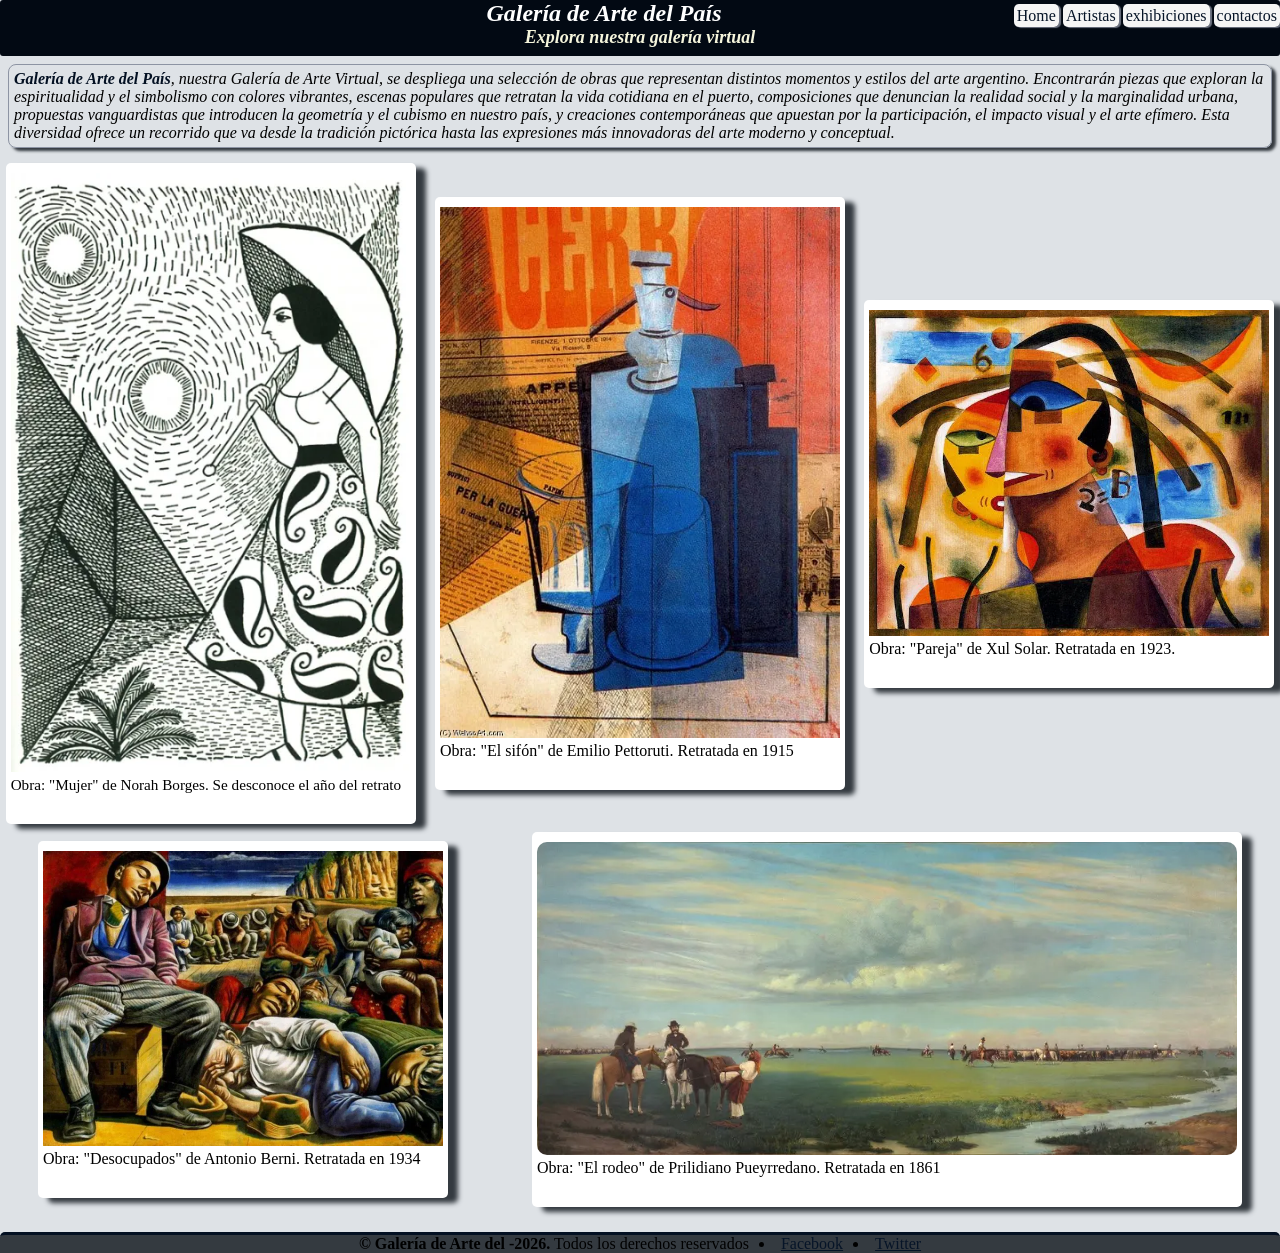
<file: index.html>
<!DOCTYPE html>
<html lang="es">
    <head>
        <meta charset="UTF-8">
        <meta name="viewport" content="width=device-width, initial-scale=1.0">
        <title>Inicio</title>
        <link rel="stylesheet" href="./assets/css/Serena.css">
    </head>

 <body>
    <header>
        <nav>
            <h1 class="h1">
                <i>Galería de Arte del País</i>
            </h1>
            <section>
                <a href="index.html" class="links">Home</a>
                <a href="artistas.html" class="links">Artistas</a>
                <a href="exhibiciones.html" class="links">exhibiciones</a>
                <a href="contacto.html" class="links">contactos</a>

            </section>
        </nav>
        <h3><i>Explora nuestra galería virtual</i></h3>
        
    </header>
    
    
    <main >
    <p class="presentacion"> <b>Galería de Arte del País</b>, nuestra Galería de Arte Virtual, se despliega una selección de obras que representan distintos momentos y estilos del arte argentino. Encontrarán piezas que exploran la espiritualidad y el simbolismo con colores vibrantes, escenas populares que retratan la vida cotidiana en el puerto, composiciones que denuncian la realidad social y la marginalidad urbana, propuestas vanguardistas que introducen la geometría y el cubismo en nuestro país, y creaciones contemporáneas que apuestan por la participación, el impacto visual y el arte efímero. Esta diversidad ofrece un recorrido que va desde la tradición pictórica hasta las expresiones más innovadoras del arte moderno y conceptual.</p>
        <section  class="contenedor">
                <figure class="figures">
                    <img src="assets/img/norahborges13.webp" alt="Mujer-Norah-Borges">
                    <figcaption style="font-size:95%">Obra: "Mujer" de Norah Borges. Se desconoce el año del retrato</figcaption>
                </figure>        
                <figure class="figures">
                    <img src="assets/img/EMILIO-PETTORUTI-THE-SIPHON.webp" alt="El sifón-Emilio-Pettoruti-1915">
                    <figcaption>Obra: "El sifón" de Emilio Pettoruti. Retratada en 1915</figcaption>
                </figure>
                <figure class="figures">
                    <img src="assets/img/Alejandro_Xul_Solar_Pareja_obra.webp" alt="Pareja-Xul-Solar-1923">
                    <figcaption>Obra: "Pareja" de Xul Solar. Retratada en 1923. </figcaption> 
                </figure>
                <figure class="figures">
                    <img src="assets/img/antonio-berni-desocupados-1934.webp" alt="Desocupados-Antonio Berni-1934" id="desocupados">
                    <figcaption>Obra: "Desocupados" de Antonio Berni. Retratada en 1934</figcaption>
                </figure>
                <figure class="figures">
                    <img src="assets/img/El-rodeo.webp" alt="El-rodeo-Prilidiano-Pueyrredon-1861" id="el-rodeo">
                    <figcaption>Obra: "El rodeo" de Prilidiano Pueyrredano. Retratada en 1861</figcaption>
                </figure>
        </section>
    </main>
    <footer>
        <div class="footer-contenido">
            <ul class="social-links">
                <p><strong>© Galería de Arte del -2026.</strong> Todos los derechos reservados </p>
                <li><a href="https://facebook.com">Facebook</a></li>
                <li><a href="https://twitter.com">Twitter</a></li>
            </ul>
        </div>
    </footer>
</body>
</html>
</file>
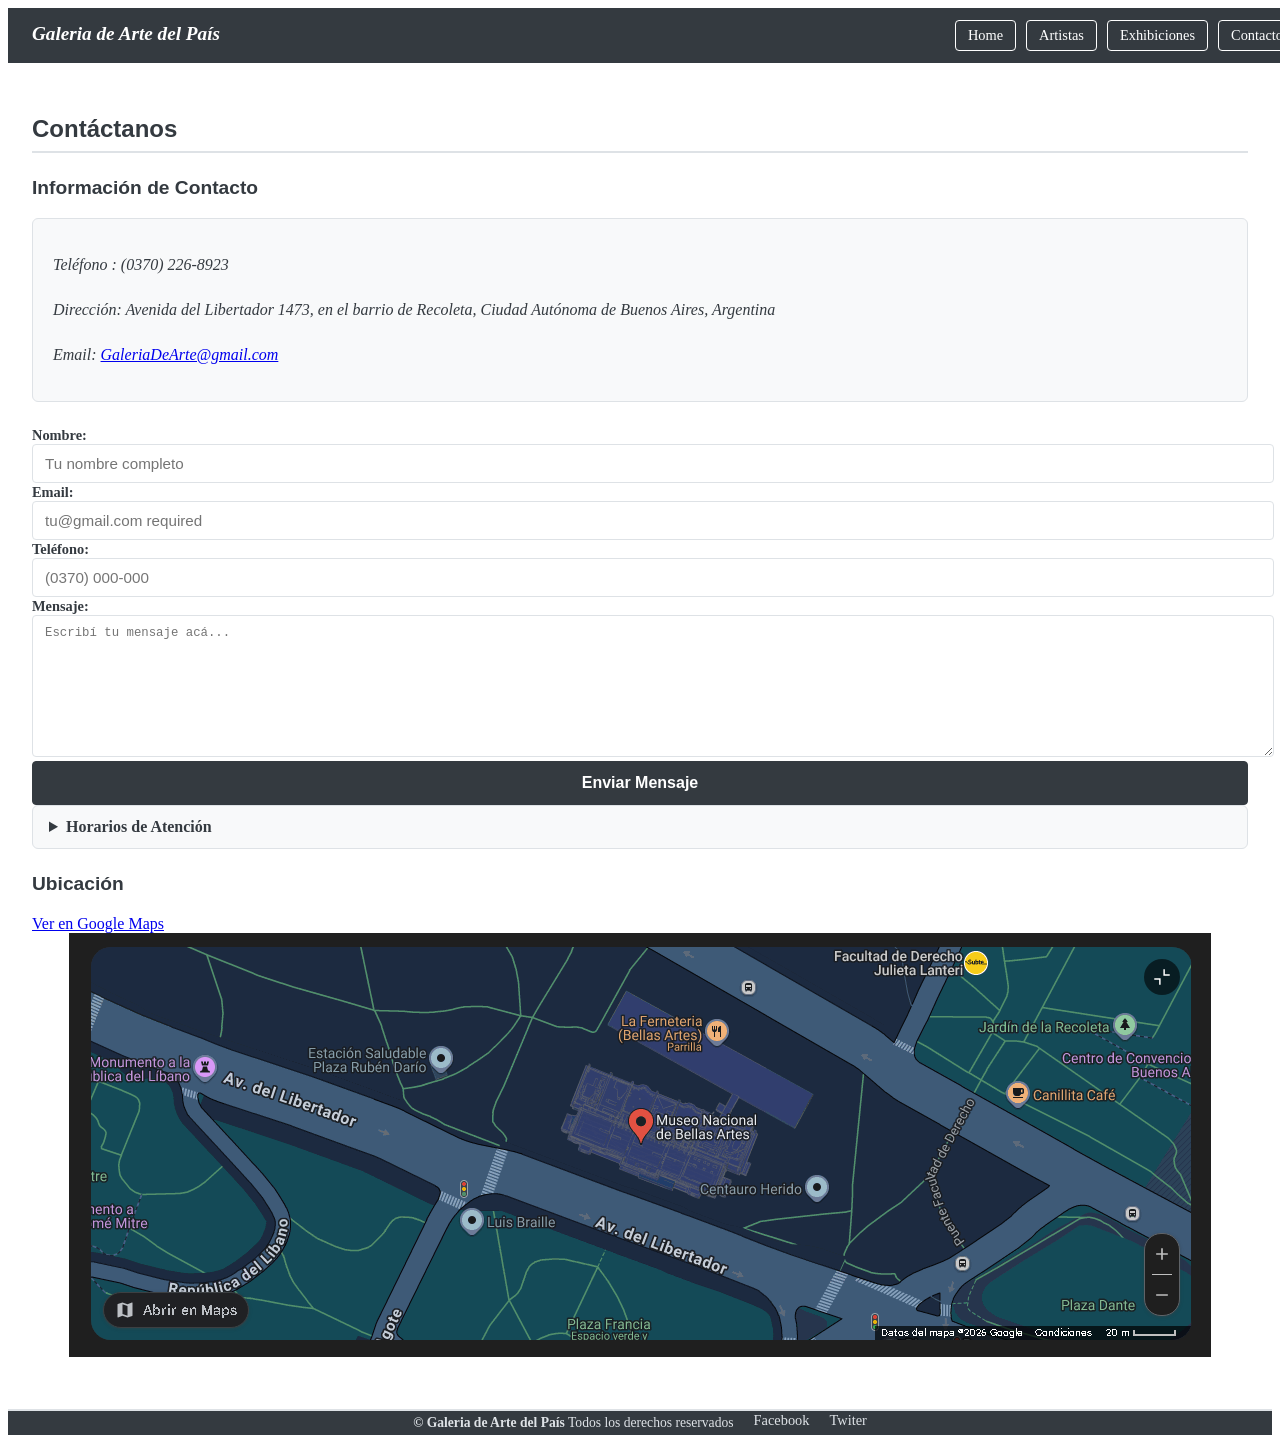
<file: contacto.html>
<!--Página: Exibiciones
Descripción Página de contactos
Autora: Valentina Schibilbain-->
<!DOCTYPE html>
<html lang="es">
<head>
    <meta charset="UTF-8">
    <meta name="viewport" content="width=device-width, initial-scale=1.0">
    <title>Contáctanos</title>
    <link rel="stylesheet" href="assets/css/valentina.css">
</head>
<body>
    <div class="container">
        <!--Parte Principal: contiene el título y subtítulo del organismo y el menú-->
        <nav>
            <h1 class="h1"><i>Galeria de Arte del País</i></h1>
            <section>
                <a href="index.html" class="links">Home</a>
                <a href="artistas.html" class="links">Artistas</a>
                <a href="exhibiciones.html" class="links">Exhibiciones</a>
                <a href="contacto.html" class="links">Contacto</a>
            </section>
        </nav>
        <main class="main-contacto">
            <!--Información de contactos-->
            <h2>Contáctanos</h2>
            <section>
                <h3>Información de Contacto</h3>
                <address>
                    <p>Teléfono : (0370) 226-8923</p>
                    <p>Dirección: Avenida del Libertador 1473, en el barrio de Recoleta, Ciudad Autónoma de Buenos Aires, Argentina</p>
                    <p>Email: <a href="mailto:GaleriaDeArte@gmail.com"> GaleriaDeArte@gmail.com</a></p>
                </address>
            </section>
            <!--Consultas-->
            <form id="formulario-contacto" action="#" method="post">
                <label for="nombre">Nombre:</label>
                <input type="text" id="nombre" name="nombre" placeholder="Tu nombre completo" required>

                <label for="email">Email:</label>
                <input type="email" id="email" name="email" placeholder="tu@gmail.com required" required>
                
                <label for="Teléfono">Teléfono:</label>
                <input type="tel" id="telefono" name="telefono" placeholder="(0370) 000-000">

                <label for="mensaje">Mensaje:</label>
                <textarea name="mensaje" id="mensaje" placeholder="Escribí tu mensaje acá..."></textarea>
                <button type="submit" class="btn-enviar">Enviar Mensaje</button>
            </form>

            <!--Aca se encuentran los horarios expandibles-->
            <details>
                <summary>Horarios de Atención</summary>
                <p>Lunes a Viernes de: 8:30 a 17:30</p>
                <p>Sábados de: 9:00 a 12:00</p>
                <p>Domingos y feriados: Cerrado</p>
            </details>
            <section>
                <h3>Ubicación</h3>
                <a href="https://www.google.com/maps/place/Museo+Nacional+de+Bellas+Artes/@-34.5839894,-58.3930044,17z/data=!3m1!4b1!4m6!3m5!1s0x95bccaa199c2f643:0x49e543b8331abe7d!8m2!3d-34.5839894!4d-58.3930044!16s%2Fm%2F02q4458?entry=ttu&g_ep=EgoyMDI2MDQxNS4wIKXMDSoASAFQAw%3D%3D">Ver en Google Maps</a>
                <figure>
                    <img src="assets/mapa del museo nacional de bellas artes.png" alt="Museo Nacional de Bellas Artes">
                </figure>
            </section>
        </main>

        <footer>
            <div class="footer-content">
                <ul class="social-links">
                    <p><strong>© Galeria de Arte del País</strong> Todos los derechos reservados</p>
                    <li><a href="https://facebook.com">Facebook</a></li>
                    <li><a href="https://twitter.com">Twiter</a></li>
                </ul>
            </div>
        </footer>
    </div>
</body>
</html>
</file>
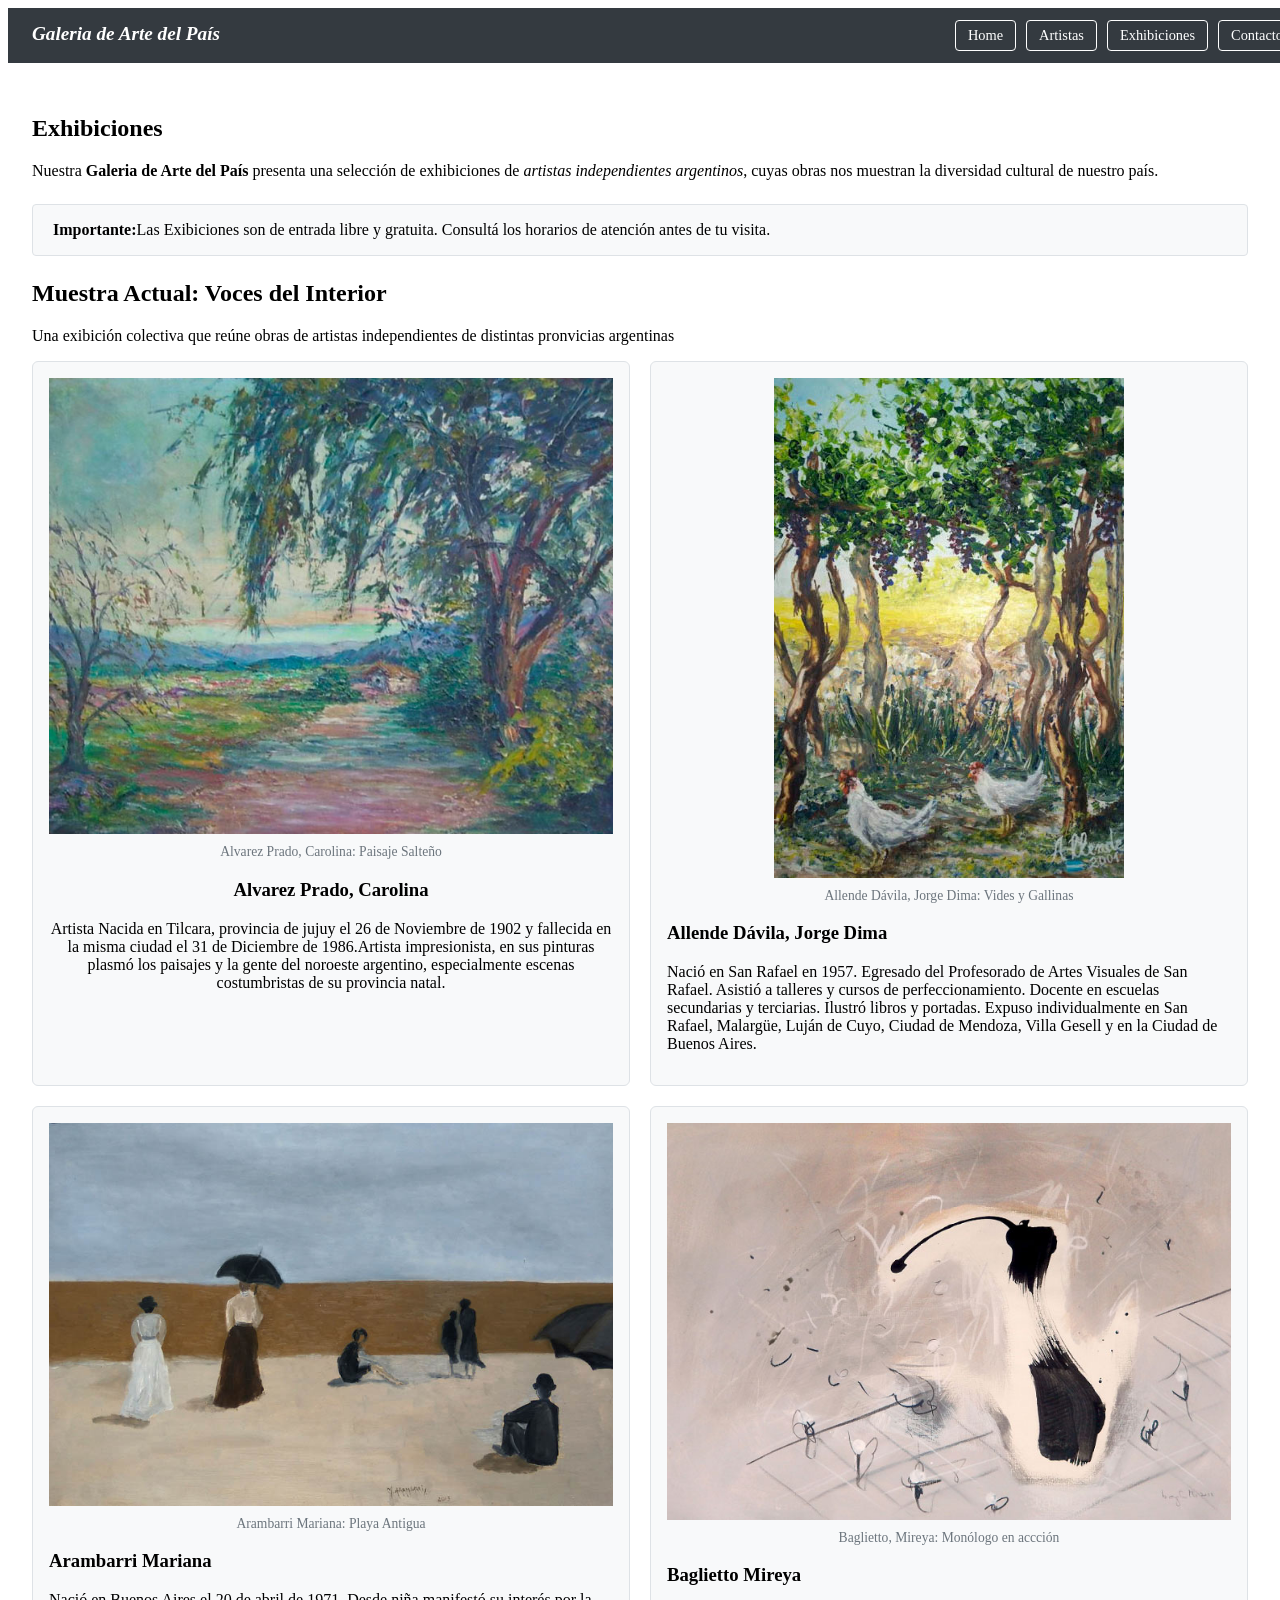
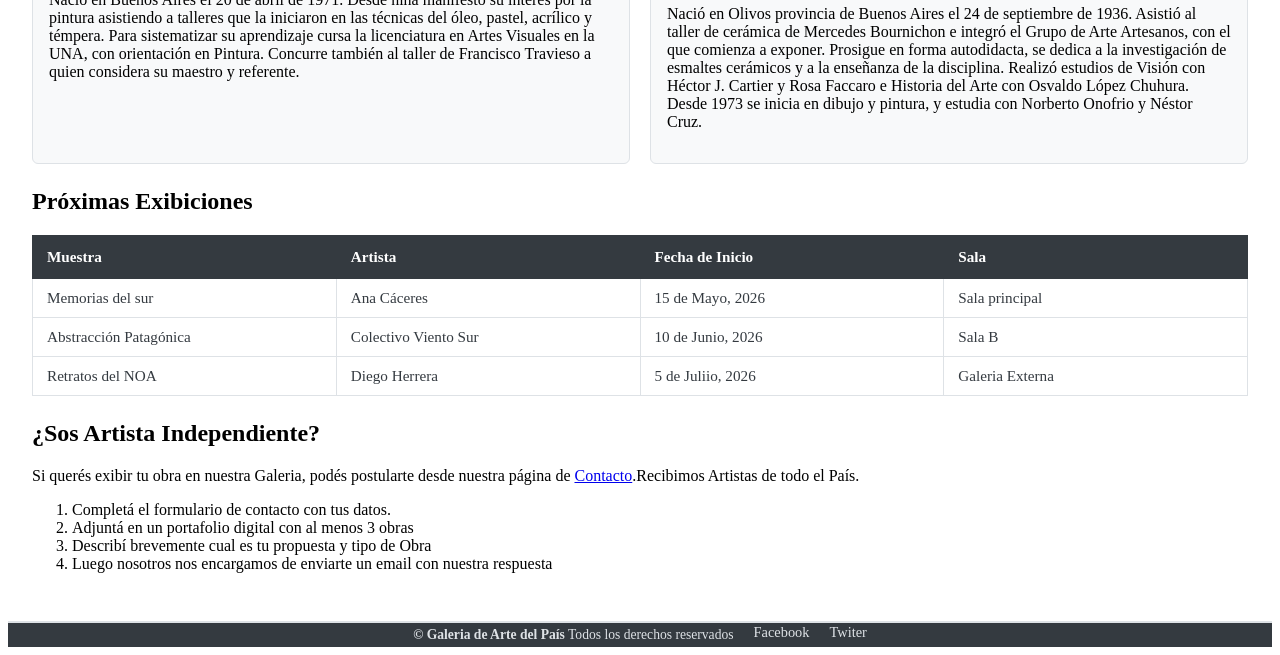
<file: exhibiciones.html>
<!DOCTYPE html>
<html lang="es">
<head>
    <meta charset="UTF-8">
    <meta name="viewport" content="width=device-width, initial-scale=1.0">
    <title>Nuestras Exhibiciones</title>
    <link rel="stylesheet" href="assets/css/valentina.css">
</head>
<body>
    <!--Contenedor principal: esta el header,nav,main y footer para el grid-->
    <div class="container">
        <!--Encabezado: contiene el título y subtítulo de la galeria
        -Menú de navegación principal del Sitio-->
        <nav>
            <h1 class="h1"><i>Galeria de Arte del País</i></h1>
            <section>
                <a href="index.html" class="links">Home</a>
                <a href="artistas.html" class="links">Artistas</a>
                <a href="exhibiciones.html" class="links">Exhibiciones</a>
                <a href="contacto.html" class="links">Contacto</a>
            </section>
        </nav>
        <main class="main-exhiniciones">
            <h2>Exhibiciones</h2>
            <p>Nuestra <strong> Galeria de Arte del País</strong> presenta una selección de exhibiciones de <em>artistas independientes argentinos</em>, cuyas obras nos muestran la diversidad cultural de nuestro país.</p>

            <!--Información complementaria-->
            <aside>
                <p>
                    <strong>Importante:</strong>Las Exibiciones son de entrada libre y gratuita.
                    Consultá los horarios de atención antes de tu visita.
                </p>
            </aside>

            <!--Sección: muestra actual
            Artistas independientes de distintas provincias argentinas-->
            <section>
                <h2>Muestra Actual: Voces del Interior</h2>
                <p>Una exibición colectiva que reúne obras de artistas independientes de distintas pronvicias argentinas</p>
                <!--En este sector se encontraran las listas de los artistas en 2 columnas (no olvidarse)-->
                <ul class="lista-grid">
                    <li>
                        <article>
                            <figure>
                                <img src="assets/paisaje-salteño.jpg" alt="Obra de Alvarez Prado, Carolina: Paisaje Salteño">
                                <figcaption>Alvarez Prado, Carolina: Paisaje Salteño</figcaption>
                                <h3>Alvarez Prado, Carolina</h3>
                                <p>Artista Nacida en Tilcara, provincia de jujuy el 26 de Noviembre de 1902 y fallecida en la misma ciudad el 31 de Diciembre de 1986.Artista impresionista, en sus pinturas plasmó los paisajes y la gente del noroeste argentino, especialmente escenas costumbristas de su provincia natal.</p>
                            </figure>
                        </article>
                    </li>

                    <li>
                        <article>
                            <figure>
                                <img src="assets/videsygallinas.jpg" alt="Obra de Allende Dávila, Jorge Dima">
                                <figcaption>Allende Dávila, Jorge Dima: Vides y Gallinas</figcaption>
                            </figure>
                            <h3>Allende Dávila, Jorge Dima</h3>
                            <p>Nació en San Rafael en 1957. Egresado del Profesorado de Artes Visuales de San Rafael. Asistió a talleres y cursos de perfeccionamiento. Docente en escuelas secundarias y terciarias. Ilustró libros y portadas. Expuso individualmente en San Rafael, Malargüe, Luján de Cuyo, Ciudad de Mendoza, Villa Gesell y en la Ciudad de Buenos Aires.</p>
                        </article>
                    </li>

                    <li>
                        <article>
                            <figure>
                                <img src="assets/playa-antigua.jpg" alt="Arambarri, Mariana: Playa Antigua">
                                <figcaption>Arambarri Mariana: Playa Antigua</figcaption>
                            </figure>   
                            <h3>Arambarri Mariana</h3>
                            <p>Nació en Buenos Aires el 20 de abril de 1971. Desde niña manifestó su interés por la pintura asistiendo a talleres que la iniciaron en las técnicas del óleo, pastel, acrílico y témpera. Para sistematizar su aprendizaje cursa la licenciatura en Artes Visuales en la UNA, con orientación en Pintura. Concurre también al taller de Francisco Travieso a quien considera su maestro y referente.</p>                     
                        </article>
                    </li>

                    <li>
                        <article>
                            <figure>
                                <img src="assets/Monólogo-en-acción.jpg" alt="Baglietto, Mireya: Monólogo en acción">
                                <figcaption>Baglietto, Mireya: Monólogo en accción</figcaption>
                            </figure>
                            <h3>Baglietto Mireya</h3>
                            <p>Nació en Olivos provincia de Buenos Aires el 24 de septiembre de 1936. Asistió al taller de cerámica de Mercedes Bournichon e integró el Grupo de Arte Artesanos, con el que comienza a exponer. Prosigue en forma autodidacta, se dedica a la investigación de esmaltes cerámicos y a la enseñanza de la disciplina. Realizó estudios de Visión con Héctor J. Cartier y Rosa Faccaro e Historia del Arte con Osvaldo López Chuhura. Desde 1973 se inicia en dibujo y pintura, y estudia con Norberto Onofrio y Néstor Cruz.</p>
                        </article>
                    </li>
                </ul>
            </section>

            <section>
                <!--Proximas exibiciones
                Esta tabla mostrará los artistas, fecha y sala-->
                <h2>Próximas Exibiciones</h2>

                <table>
                    <thead>
                        <tr>
                            <th>Muestra</th>
                            <th>Artista</th>
                            <th>Fecha de Inicio</th>
                            <th>Sala</th>
                        </tr>
                    </thead>
                    <tbody>
                        <tr>
                            <td>Memorias del sur</td>
                            <td>Ana Cáceres</td>
                            <td>15 de Mayo, 2026</td>
                            <td>Sala principal</td>
                        </tr>
                        <tr>
                            <td>Abstracción Patagónica</td>
                            <td>Colectivo Viento Sur</td>
                            <td>10 de Junio, 2026</td>
                            <td>Sala B</td>
                        </tr>
                        <tr>
                            <td>Retratos del NOA</td>
                            <td>Diego Herrera</td>
                            <td>5 de Juliio, 2026</td>
                            <td>Galeria Externa</td>
                        </tr>
                    </tbody>
                </table>
            </section>

            <section>
                <h2>¿Sos Artista Independiente?</h2>
                <p>Si querés exibir tu obra en nuestra Galeria, podés postularte desde nuestra página de <a href="contacto.html">Contacto</a>.Recibimos Artistas de todo el País.</p>

                <ol>
                    <li>Completá el formulario de contacto con tus datos.</li>
                    <li>Adjuntá en un portafolio digital con al menos 3 obras</li>
                    <li>Describí brevemente cual es tu propuesta y tipo de Obra</li>
                    <li>Luego nosotros nos encargamos de enviarte un email con nuestra respuesta</li>
                </ol>
            </section>
        </main>

        <footer>
            <div class="footer-content">
                <ul class="social-links">
                    <p><strong>© Galeria de Arte del País</strong> Todos los derechos reservados</p>
                    <li><a href="https://facebook.com">Facebook</a></li>
                    <li><a href="https://twitter.com">Twiter</a></li>
                </ul>
            </div>
        </footer>
    </div>
</body>
</html>
</file>
<file: assets/css/Serena.css>
* {
    margin:0;
    padding:0;
}

body {
    background-color: #dee2e6;
}

header {     
    background-color: #020913;
    margin-top: 0px;
    padding-bottom:8px;
    border-radius: 3px;
}

.h1 {
    text-align: center;
    color: #ffff;
    margin-left:38%;
}

h3 {
    text-align: center;
    color:beige;
    font-size: large;
}

nav {
    display:flex;
    flex-direction:row;
    gap:10px;
    align-items: baseline; 
    justify-content: space-between;
}

/*le damos estilo propio al parrafo de presentación*/
.presentacion {
    font-family: Georgia, 'Times New Roman', Times, serif;
    font-style: italic;
    border-style: solid;
    border-width: 1px;
    border-color: rgb(141, 148, 163);
    box-shadow:  4px 3px 3px#343A40;
    border-radius: 8px;
    margin: 8px;
    padding: 5px; 

}

img {
    width: 400px;
    height: auto;
}
#el-rodeo{
    width: 700px;
    height: auto;
    border-radius:10px;
}
 
footer {
    background-color: #343A40;
    margin-top:25px;
    margin-bottom: 0px;
    border: #031022;
    border-top-style: solid;
    border-top-left-radius: 5px;
    border-top-right-radius: 5px;   
}
 
.social-links{
    display:flex;
    flex-direction: row;
    gap:10px;
    align-items: baseline; 
    justify-content: center;
}

a{                              /*color de los links del footer*/            
    color: #061427;
}


b {
    color: #031022;
}
.links {       /*decoración de los links de navegación*/
    box-shadow:2px 1px 1px #b3b8ca9d;
    background-color: whitesmoke;
    border-radius: 5px;
    padding:3px;
    margin-right:0;
    text-decoration: none;
}

.links:hover{   /*le damos a los botones de navegacion cuando se apoya el cursor encima del mismo*/
    background-color: #688497;
}

ul li {
    list-style-position: inside;
}


.contenedor {
    margin-top:15px;
    margin-bottom:5px;
    display: flex;    
    flex-direction: row; /* imagen arriba, texto abajo */
    flex-wrap: wrap;        /* permite que bajen a otra fila si no entran */
    gap: 8px;              /* espacio entre figuras */
    align-items: center;     /* alineación vertical */
    justify-content: space-around; /* alineación horizontal */
    width: 100%;
}

.figures{
    box-shadow:10px 5px 5px #343A40;
    background-color: rgb(255, 255, 255);
    padding-top:10px;
    padding-bottom:30px;
    padding-right:5px;
    padding-left:5px;
    border-radius: 5px;
}
</file>
<file: assets/css/valentina.css>
css
/*Archivo: style.css
Proyecto Galeria de Arte
Sección a cargo: Contacto y Exibiciones
Autora: Valentina Schibilbain
Rama: rama-valentina
Fecha 19/04/26


Paleta de colores:
#ffffff: blanco puro (fondos principales)
#f8f9fa: gris muy claro (fondos secundarios)
#dee2e6: gris suave (bordes y separadores)
#343a40: gris carbon (texto y header)*/

/*Nota: Solo contiene unicamente los estilos de las páginas contacto.html y exibicione.html*/

/*sección CONTACTO
Estilo especificos para contacto.html*/

/*Flexbox para el formulario*/
#formulario-contacto {
    display: flex;
    flex-wrap: wrap;
    gap: 15px;
    background-color: #f8f9fa;
    padding: 24px;
    border-radius: 6px;
    border: 1px solid #dee2e6;
}

#formulario-contacto label {
    width: 100%;
    font-weight: bold;
    font-size: 0.9em;
    color: #343a40;
}
/*inputs de texto, email y telefono*/
input[type="text"],
input[type="email"],
input[type="tel"] {
    width: 100%;
    padding: 10px 12px;
    border: 1px solid #dee2e6;
    border-radius: 4px;
    font-size: 0.95em;
    background-color: #ffffff;
    color: #343a40;
}

/*Select ocupa el 100% de ancho*/
select {
    width: 100%;
    padding: 10px 12px;
    border: 1px solid #dee2e6;
    border-radius: 4px;
    font-size: 0.95em;
    background-color: #ffffff;
    color: #343a40;
}

/*Textarea ocupa el 100% del ancho*/

textarea {
    width: 100%;
    padding: 10px 12px;
    border: 1px solid #dee2e6;
    border-radius: 4px;
    font-size: 0.95em;
    background-color: #ffffff;
    color: #343a40;
    min-height: 120px;
}

/*.btn-enviar: boton de envio del formulario*/
.btn-enviar {
    background-color: #343a40;
    color: #ffffff;
    border: 1px solid #343a40;
    padding: 12px 28px;
    font-size: 1em;
    font-weight: bold;
    border-radius: 4px;
    width: 100%;
}

/*cambia el color del boton al pasar el mouse por arriba*/
.btn-enviar:hover {
     background-color: #6c757d;
}

/*address - bloque de direccion e informcacion de contacto*/
address {
    background-color: #f8f9fa;
    border: 1px solid #dee2e6;
    border-radius: 6px;
    padding: 16px 20px;
    margin-bottom: 24px;
    line-height: 2;
}

/*Horarios expandibles*/
details {
    background-color: #f8f9fa;
    border: 1px solid #dee2e6;
    border-radius: 6px;
    padding: 12px 16px;
    margin-bottom: 24px;
}

summary {
    font-weight: bold;
    color: #343a40;
}

/*grid para contacto.html*/
.container {
    display: grid;
    grid-template-rows: auto 1fr auto;
    min-height: 100vh;
}

/*Sección de Exibiciones: solo estilos específicos para exibiciones.html*/

/*gifure/figcaption: imagenes con descripción de obra*/

figure {
    margin: 0 0 16px 0;
    text-align: center;
}


figcaption {
    font-size: 0.85em;
    color: #6c757d;
    text-align: center;
    margin-top: 6px;
}

/*Tablas de las próximas exibiciones*/
table{
    width: 100%;
    margin-bottom: 24px;
    font-size: 0.95em;
    border: 1px solid #343A40;
    border-collapse: collapse;
    table-layout: fixed;
}

th, td {
    border: 1px solid #343a40;
    padding: 8px;
    word-wrap: break-word;
}

ul {
    list-style-type: none;
}

thead {
    background-color: #343a40;
    color: #ffffff;
}

th {
    padding: 12px 14px;
    text-align: left;
    font-weight: bold;
    border: 1px solid #343a40;
}

td {
    padding: 10px 14px;
    border: 1px solid #dee2e6;
    color: #343A40;
    background-color: #ffffff;
}


/*Listas de Artistas en 2 columnas*/

.lista-grid {
    display: grid;
    grid-template-columns: 1fr 1fr;
    gap: 20px;
    list-style-type: none;
    padding: 0;
    margin-bottom: 24px;
}

.lista-grid li {
    background-color: #f8f9fa;
    border: 1px solid #dee2e6;
    border-radius: 6px;
    padding: 16px;
    list-style-type: none;
}

/*aside: aca teniamos la informacion complementaria sobre las exibiciones*/

aside {
    background-color: #f8f9fa;
    border: 1px solid #dee2e6;
    padding: 16px 20px;
    margin: 24px 0;
    border-radius: 4px;
}

aside p {
    margin: 0;
}

img {
    max-width: 100%;
}

.main-exhibiciones h2 {
    font-family: Arial, sans-serif;
    color: #343a40;
    font-size: 1.5em;
    font-weight: bold;
    border-bottom: 2px solid #dee2e6;
    padding-bottom: 8px;
    margin-bottom: 24px;
}

.main-exhibiciones p {
    line-height: 1.8;
    color: #343a40;
    text-align: left;
}

.main-contacto h2 {
    font-family: Arial, sans-serif;
    color: #343a40;
    font-size: 1.5em;
    font-weight: bold;
    border-bottom: 2px solid #dee2e6;
    padding-bottom: 8px;
    margin-bottom: 24px;
}

.main-exhibiciones h3 {
    font-family: Arial, sans-serif;
    color: #343A40;
    font-size: 1.2em;
    font-weight: bold;
}

.main-contacto h3 {
    font-family: Arial, sans-serif;
    color: #343a40;
    font-size: 1.2em;
    font-weight: bold;
}

.main-contacto p {
    line-height: 1.8;
    color: #343A40;
    text-align: left;
}


footer {
    background-color: #343A40;
    color: #dee2e6;
    flex-direction: row;
    display: flex;
    flex-direction: column;
    align-items: center
}

footer {
    border-top: 2px solid #dee2e6;
}

/*para párrafos dentro del footer*/
footer p {
    color: #dee2e6;
    font-size: 0.85em;
    text-align: center;
    margin: 4px 0;
}

footer a {
    color: #dee2e6;
    text-decoration: none;
}

footer a:hover {
    color: #ffffff;
    text-decoration: underline;
}

/*clase .footer-content*/
.footer-content {
    width: 100%;
    display: flex;
    flex-direction: column;
    align-items: center;
    gap: 12px;
}

/*class .social-links*/
.social-links {
    display: flex;
    gap: 20px;
    list-style-type: none;
    padding: 0;
    margin: 0;
}

.social-links li a {
    color: #dee2e6;
    font-size: 0.9em;
}

.social-links li a:hover {
    color: #ffffff;
}

nav {
    display: flex;
    flex-direction: row;
    gap: 10px;
    align-items: baseline;
    justify-content: space-between;
    background-color: #343A40;
    padding: 12px 24px;
    width: 100%;
}

.h1 {
    color: #ffffff;
    font-size: 1.2em;
    font-style: italic;
    margin: 0;
}

nav section {
    display: flex;
    flex-direction: row;
    gap: 10px;
}

/*Clase .links: son los botones del menú de navegación*/

.links {
    border: 1px solid #ffffff;
    padding: 6px 12px;
    border-radius: 4px;
    color: #ffffff;
    text-decoration: none;
    font-size: 0.9em;
}

/*cambia el color cuando pasamos el mouse por arriba*/
.links:hover {
    background-color: #688497;
}

main {
    background-color: #ffffff;
    padding: 32px 24px;
}
</file>
